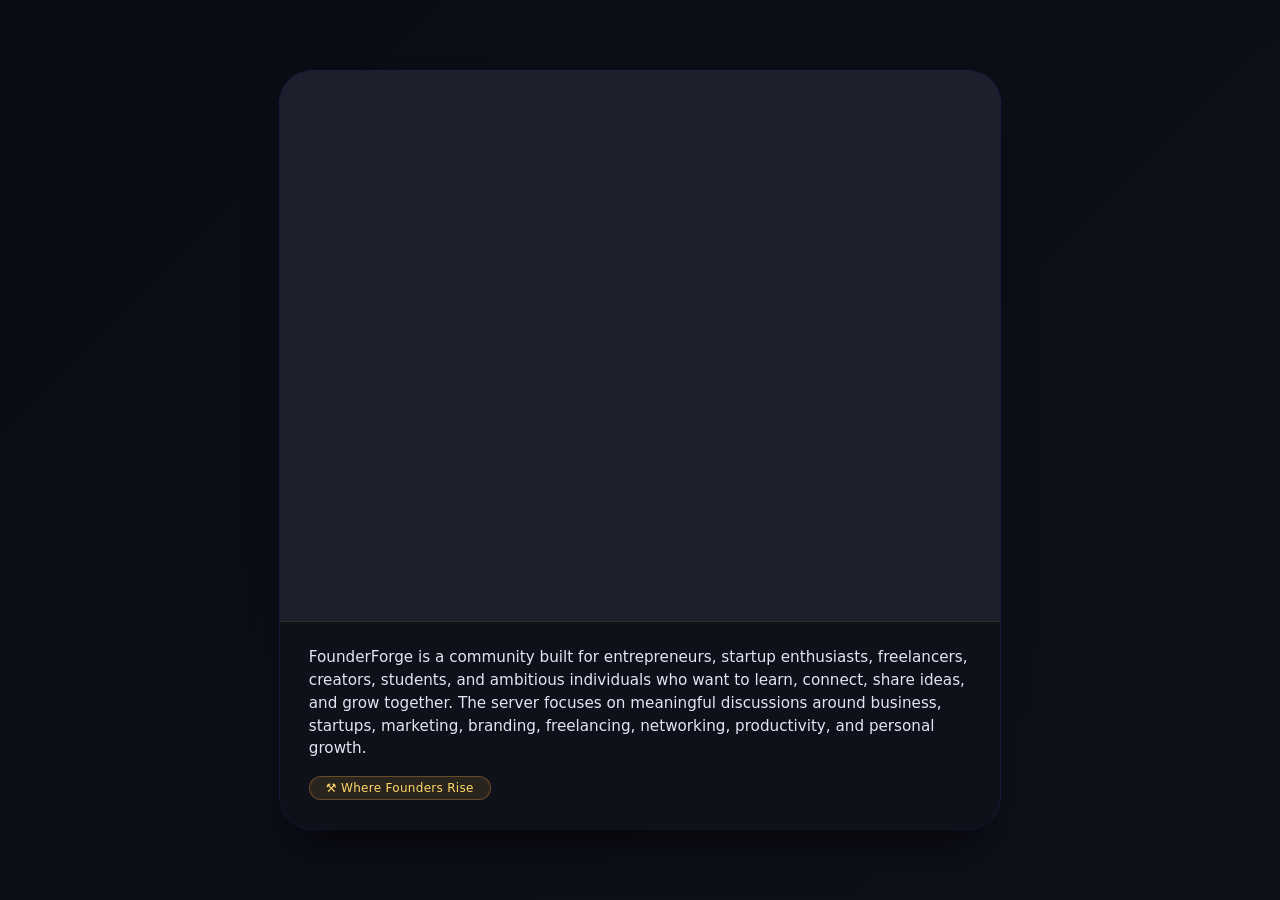
<file: index.html>
<!DOCTYPE html>
<html lang="en">
<head>
  <meta charset="UTF-8">
  <meta name="viewport" content="width=device-width, initial-scale=1.0, user-scalable=yes">
  <title>FounderForge · Discord</title>
  <style>
    * {
      margin: 0;
      padding: 0;
      box-sizing: border-box;
    }

    body {
      background: linear-gradient(135deg, #0a0c15 0%, #0f111a 100%);
      min-height: 100vh;
      display: flex;
      align-items: center;
      justify-content: center;
      font-family: 'Inter', system-ui, -apple-system, 'Segoe UI', Roboto, sans-serif;
      padding: 2rem;
    }

    /* centered card container */
    .card {
      max-width: 720px;
      width: 100%;
      background: #0e101a;
      border-radius: 32px;
      box-shadow: 0 30px 45px -15px rgba(0, 0, 0, 0.6), 0 0 0 1px rgba(88, 101, 242, 0.2);
      overflow: hidden;
      transition: transform 0.2s ease, box-shadow 0.2s ease;
    }

    .card:hover {
      transform: translateY(-2px);
      box-shadow: 0 35px 50px -18px rgba(0, 0, 0, 0.8), 0 0 0 1px rgba(114, 137, 218, 0.4);
    }

    /* discord embed iframe */
    .discord-embed {
      width: 100%;
      height: 550px;
      border: none;
      display: block;
      background: #1e1f2c;
    }

    /* description section — clean, just the text and tagline */
    .description {
      padding: 1.5rem 1.8rem 1.8rem;
      background: #0e101a;
      border-top: 1px solid rgba(255, 200, 100, 0.15);
    }

    .description p {
      color: #e0e6f5;
      font-size: 0.95rem;
      line-height: 1.5;
      margin-bottom: 0.75rem;
    }

    .tag {
      display: inline-block;
      background: rgba(245, 176, 65, 0.12);
      color: #FFD966;
      padding: 0.25rem 1rem;
      border-radius: 40px;
      font-size: 0.75rem;
      font-weight: 500;
      letter-spacing: 0.3px;
      border: 0.5px solid rgba(245, 176, 65, 0.3);
      margin-top: 0.25rem;
    }

    /* responsive */
    @media (max-width: 640px) {
      .discord-embed {
        height: 480px;
      }
      .card {
        border-radius: 24px;
      }
      .description {
        padding: 1.2rem 1.4rem 1.5rem;
      }
    }

    @media (max-width: 480px) {
      .discord-embed {
        height: 420px;
      }
      body {
        padding: 1rem;
      }
      .description p {
        font-size: 0.85rem;
      }
    }
  </style>
</head>
<body>
  <div class="card">
    <!-- embedded discord server widget -->
    <iframe 
      class="discord-embed"
      src="https://discord.com/widget?id=1352164074284187738&theme=dark"
      allowtransparency="true"
      frameborder="0"
      sandbox="allow-popups allow-popups-to-escape-sandbox allow-same-origin allow-scripts allow-forms"
      title="FounderForge Discord Server"
    ></iframe>

    <!-- description + tag only -->
    <div class="description">
      <p>FounderForge is a community built for entrepreneurs, startup enthusiasts, freelancers, creators, students, and ambitious individuals who want to learn, connect, share ideas, and grow together. The server focuses on meaningful discussions around business, startups, marketing, branding, freelancing, networking, productivity, and personal growth.</p>
      <span class="tag">⚒️ Where Founders Rise</span>
    </div>
  </div>
</body>
</html>
</file>
